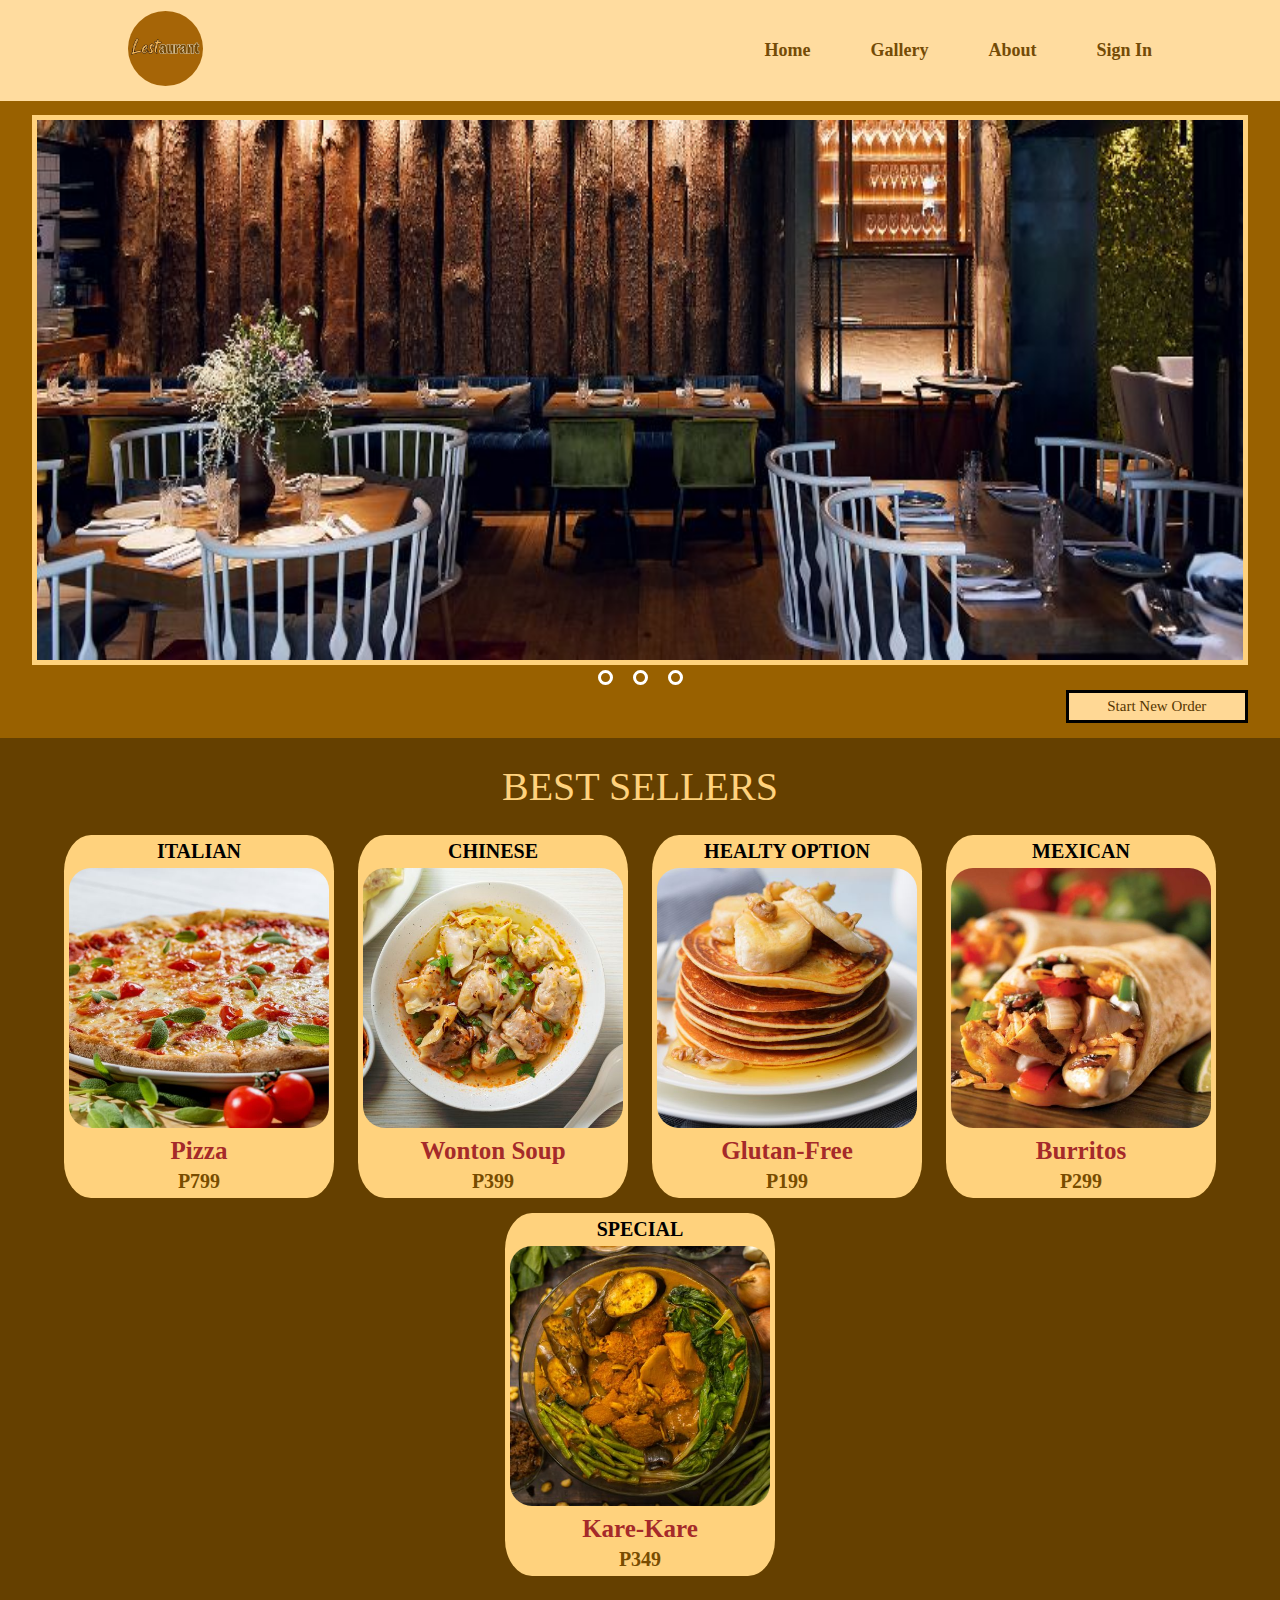
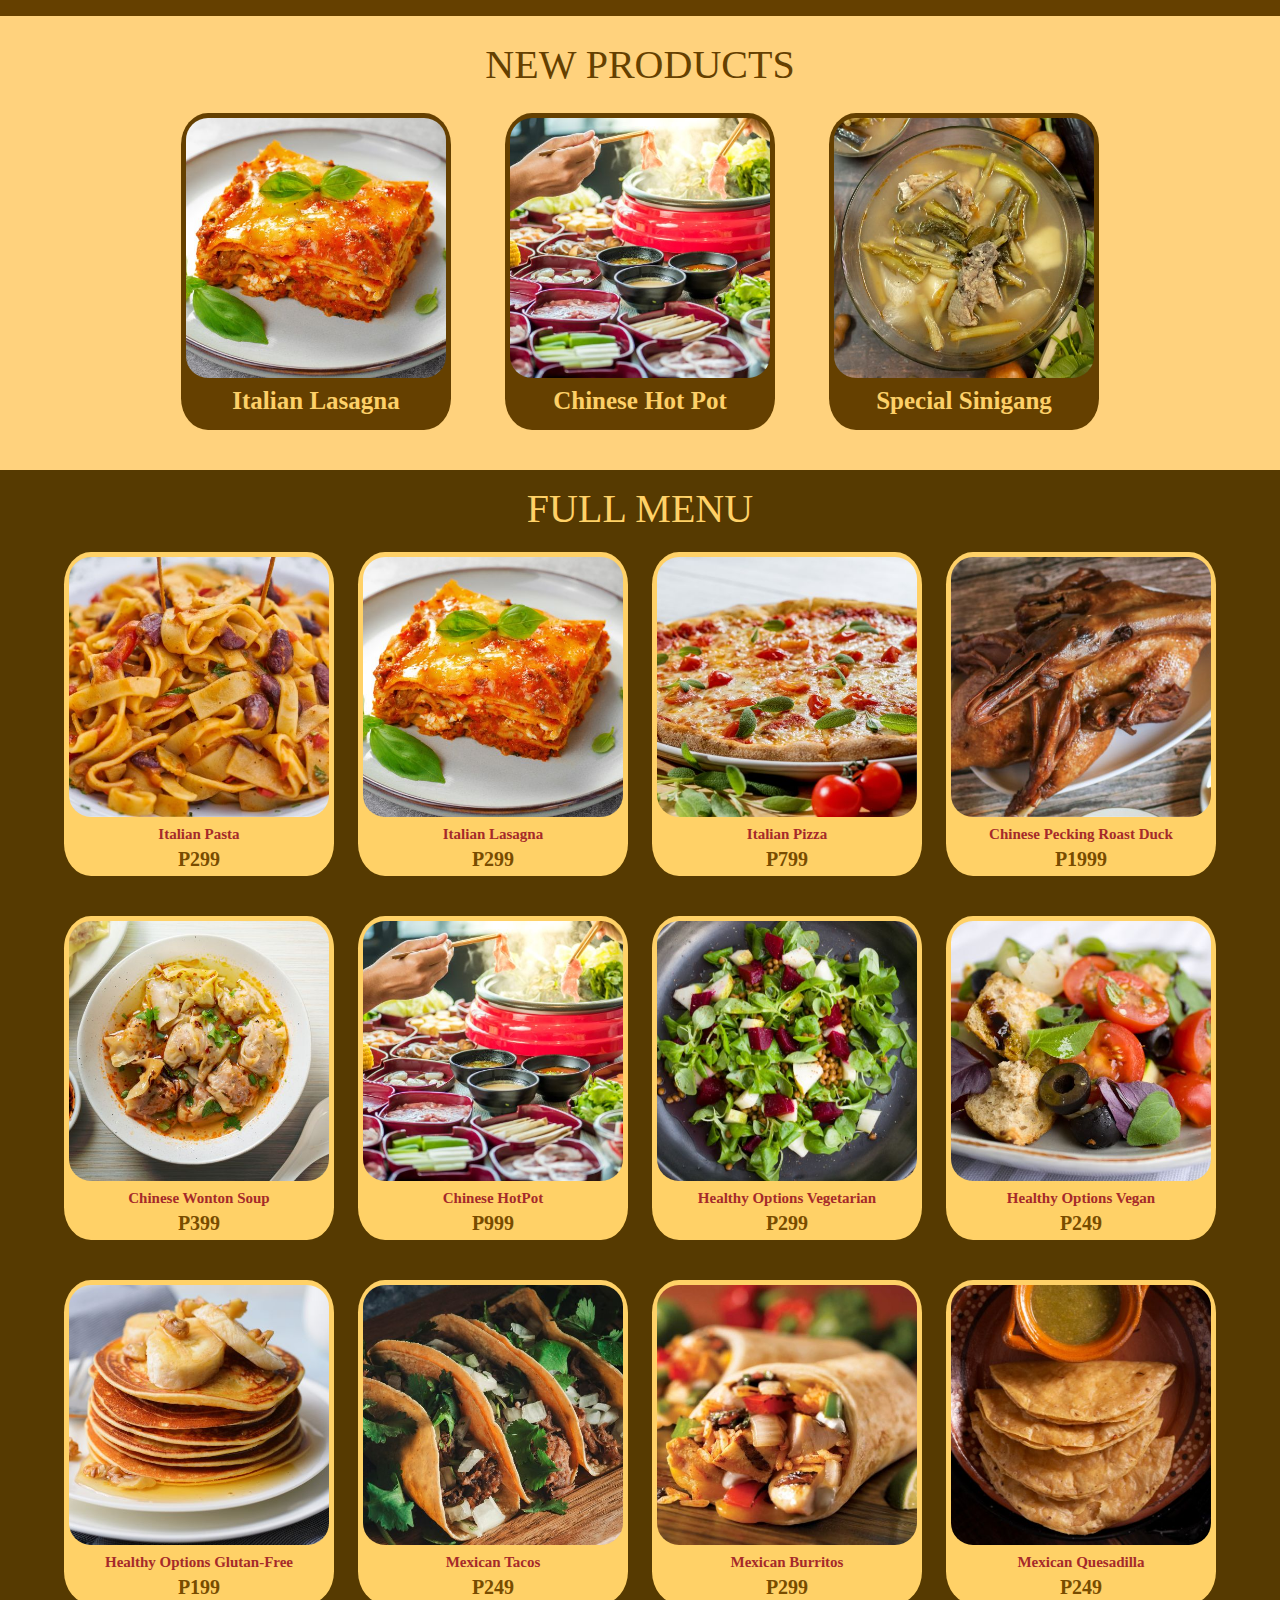
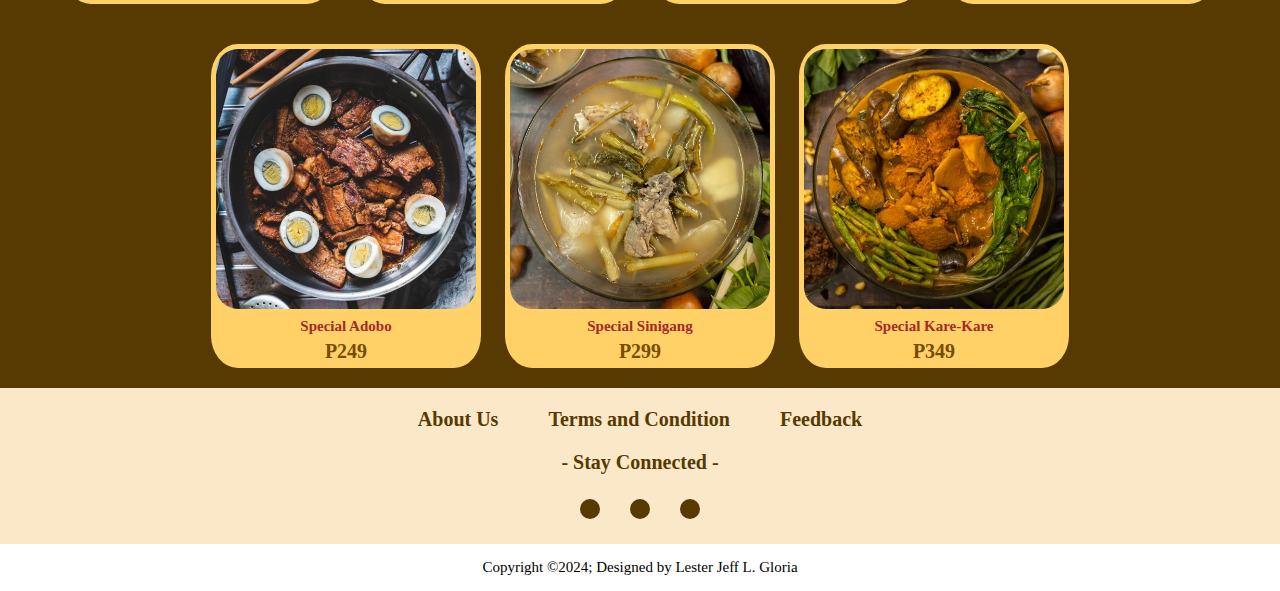
<file: index.html>
<!DOCTYPE html>
<html lang="en">
<head>
    <meta charset="UTF-8">
    <meta name="viewport" content="width=device-width, initial-scale=1.0">
    <link rel="icon" type="image/jpg" href="images/LogoOfLestaurant.jpg">
    <title>Lestaurant</title>
    <link rel="stylesheet" href="styles.css">
    <link rel="stylesheet" href="https://cdnjs.cloudflare.com/ajax/libs/font-awesome/6.5.2/css/all.min.css" 
    integrity="sha512-SnH5WK+bZxgPHs44uWIX+LLJAJ9/2PkPKZ5QiAj6Ta86w+fsb2TkcmfRyVX3pBnMFcV7oQPJkl9QevSCWr3W6A==" 
    crossorigin="anonymous" 
    referrerpolicy="no-referrer" />

</head>
<body>
    
    <header class="header">
        <a href="index.html"><img src="images/LogoOfLestaurant.jpg" alt="Logo of Lestaurant" class="logoimage"></a>

        <nav class="navbar">
            <a href="index.html">Home</a>
            <a href="gallery.html">Gallery</a>
            <a href="about.html">About</a>
            <a href="signin.html">Sign In</a>
        </nav>
    </header>

    <div class="slider-container">

        <div class="slider">
            <div class="restaurant-background">
                <input type="radio" name="slide" id="lestaurant-pic-one" checked>
                <input type="radio" name="slide" id="lestaurant-pic-two">
                <input type="radio" name="slide" id="lestaurant-pic-three">
    
                <img src="images/LestaurantPicOne.jpg" class="pic1" alt="lestaurant-pic-one">
                <img src="images/LestaurantPicTwo.jpg" class="pic2" alt="lestaurant-pic-two">
                <img src="images/LestaurantPicThree.jpg" class="pic3" alt="lestaurant-pic-three">
            </div>
    
            <div class="dots">
                <label for="lestaurant-pic-one"></label>
                <label for="lestaurant-pic-two"></label>
                <label for="lestaurant-pic-three"></label>
            </div>

            <div class="start-button">
                <a href="gallery.html" ><input type="button" value="Start New Order"/></a>
            </div>

        </div>
    </div>

    <div class="best-seller-container">

        <div class="best-seller-name">BEST SELLERS</div>

        <div class="best-seller-italian">
            <div class="food-category">ITALIAN</div>
            <img src="images/ItalianPizza.jpg" alt="Italian Pizza">
            <div class="menu-name">Pizza</div>
            <div class="price">P799</div>
        </div>

        <div class="best-seller-chinese">
            <div class="food-category">CHINESE</div>
            <img src="images/ChineseWontonSoup.jpg" alt="Chinese Wonton Soup">
            <div class="menu-name">Wonton Soup</div>
            <div class="price">P399</div>
        </div>

        <div class="best-seller-healthyoption">
            <div class="food-category">HEALTY OPTION</div>
            <img src="images/HealthyOptionsGlutanFree.jpg" alt="Healthy Options Glutan Free">
            <div class="menu-name">Glutan-Free</div>
            <div class="price">P199</div>
        </div>

        <div class="best-seller-mexican">
            <div class="food-category">MEXICAN</div>
            <img src="images/MexicanBurritos.jpg" alt="Mexican Burritos">
            <div class="menu-name">Burritos</div>
            <div class="price">P299</div>
        </div>

        <div class="best-seller-special">
            <div class="food-category">SPECIAL</div>
            <img src="images/SpecialKareKare.jpg" alt="Special KareKare">
            <div class="menu-name">Kare-Kare</div>
            <div class="price">P349</div>
        </div>
    </div>
    
    <div class="new-products-container">

        <div class="new-products-name">NEW PRODUCTS</div>

        <div class="new-products-italian">
            <img src="images/ItalianLasagna.jpg" alt="Italian Lasagna">
            <div class="menu-name">Italian Lasagna</div>
        </div>

        <div class="new-products-chinese">
            <img src="images/ChineseHotPot.jpg" alt="Chinese Hot Pot">
            <div class="menu-name">Chinese Hot Pot</div>
        </div>

        <div class="new-products-special">
            <img src="images/SpecialSinigang.jpg" alt="Special Sinigang">
            <div class="menu-name">Special Sinigang</div>
        </div>
    </div>

    <div class="full-menu-container">

        <div class="full-menu-name">FULL MENU</div>

        <div class="full-menu-italian">
            <img src="images/ItalianPasta.jpg" alt="Italian Pasta">
                <div class="name-of-food">Italian Pasta</div>
                <div class="price-of-food">P299</div>
        </div>
    
        <div class="full-menu-italian">
            <img src="images/ItalianLasagna.jpg" alt="Italian Lasagna">
                <div class="name-of-food">Italian Lasagna</div>
                <div class="price-of-food">P299</div>
        </div>
    
        <div class="full-menu-italian">
            <img src="images/ItalianPizza.jpg" alt="Italian Pizza">
                <div class="name-of-food">Italian Pizza</div>
                <div class="price-of-food">P799</div>
        </div>

        <div class="full-menu-chinese">
            <img src="images/ChinesePeckingRoastDuck.jpg" alt="Chinese Pecking Roast Duck">
                <div class="name-of-food">Chinese Pecking Roast Duck</div>
                <div class="price-of-food">P1999</div>
        </div>
    
        <div class="full-menu-chinese">
            <img src="images/ChineseWontonSoup.jpg" alt="Chinese Wonton Soup">
                <div class="name-of-food">Chinese Wonton Soup</div>
                <div class="price-of-food">P399</div>
        </div>
    
        <div class="full-menu-chinese">
            <img src="images/ChineseHotPot.jpg" alt="Chinese HotPot">
                <div class="name-of-food">Chinese HotPot</div>
                <div class="price-of-food">P999</div>
        </div>

        <div class="full-menu-healthy-options">
            <img src="images/HealthyOptionsVegetarian.jpg" alt="Healthy Options Vegetarian">
                <div class="name-of-food">Healthy Options Vegetarian</div>
                <div class="price-of-food">P299</div>
        </div>
    
        <div class="full-menu-healthy-options">
            <img src="images/HealthyOptionsVegan.jpg" alt="Healthy Options Vegan">
                <div class="name-of-food">Healthy Options Vegan</div>
                <div class="price-of-food">P249</div>
        </div>
    
        <div class="full-menu-healthy-options">
            <img src="images/HealthyOptionsGlutanFree.jpg" alt="Healthy Options Glutan-Free">
                <div class="name-of-food">Healthy Options Glutan-Free</div>
                <div class="price-of-food">P199</div>
        </div>

        <div class="full-menu-mexican">
            <img src="images/MexicanTacos.jpg" alt="Mexican Tacos">
                <div class="name-of-food">Mexican Tacos</div>
                <div class="price-of-food">P249</div>
        </div>
    
        <div class="full-menu-mexican">
            <img src="images/MexicanBurritos.jpg" alt="Mexican Burritos">
                <div class="name-of-food">Mexican Burritos</div>
                <div class="price-of-food">P299</div>
        </div>
    
        <div class="full-menu-mexican">
            <img src="images/MexicanQuesadilla.jpg" alt="Mexican Quesadilla">
                <div class="name-of-food">Mexican Quesadilla</div>
                <div class="price-of-food">P249</div>
        </div>

        <div class="full-menu-specials">
            <img src="images/SpecialAdobo.jpg" alt="Special Adobo">
                <div class="name-of-food">Special Adobo</div>
                <div class="price-of-food">P249</div>
        </div>
    
        <div class="full-menu-specials">
            <img src="images/SpecialSinigang.jpg" alt="Special Sinigang">
                <div class="name-of-food">Special Sinigang</div>
                <div class="price-of-food">P299</div>
        </div>
    
        <div class="full-menu-specials">
            <img src="images/SpecialKareKare.jpg" alt="Special KareKare">
                <div class="name-of-food">Special Kare-Kare</div>
                <div class="price-of-food">P349</div>
        </div>

    <footer>

        <div class="footer-container">
            <div class="footer-nav">
                <p><a href="about.html">About Us</a></p>
                <p><a href="#">Terms and Condition</a></p>
                <p><a href="#">Feedback</a></p>
            </div>

            <div class="stay-connected">
                <p><a href="#">- Stay Connected -</a></p>
            </div>

            <div class="social-media-icons">
                <a href="https://www.facebook.com/lesterjeff.gloria.9/" target="_blank"><i class="fa-brands fa-facebook"></i></a>
                <a href="https://www.instagram.com/lestheticzxs?igsh=Y3FzcTlsb3Jyb3Y2" target="_blank"><i class="fa-brands fa-instagram"></i></a>
                <a href="https://youtube.com/@lesterjeffgloria6841?si=FsJftUoeRY_Y0Wfd" target="_blank"><i class="fa-brands fa-youtube"></i></a>
            </div> 
        </div>

        <div class="footer-bottom">
            <p>Copyright &copy;2024; Designed by Lester Jeff L. Gloria</p>
        </div>

    </footer>
</body>
</html>
</file>
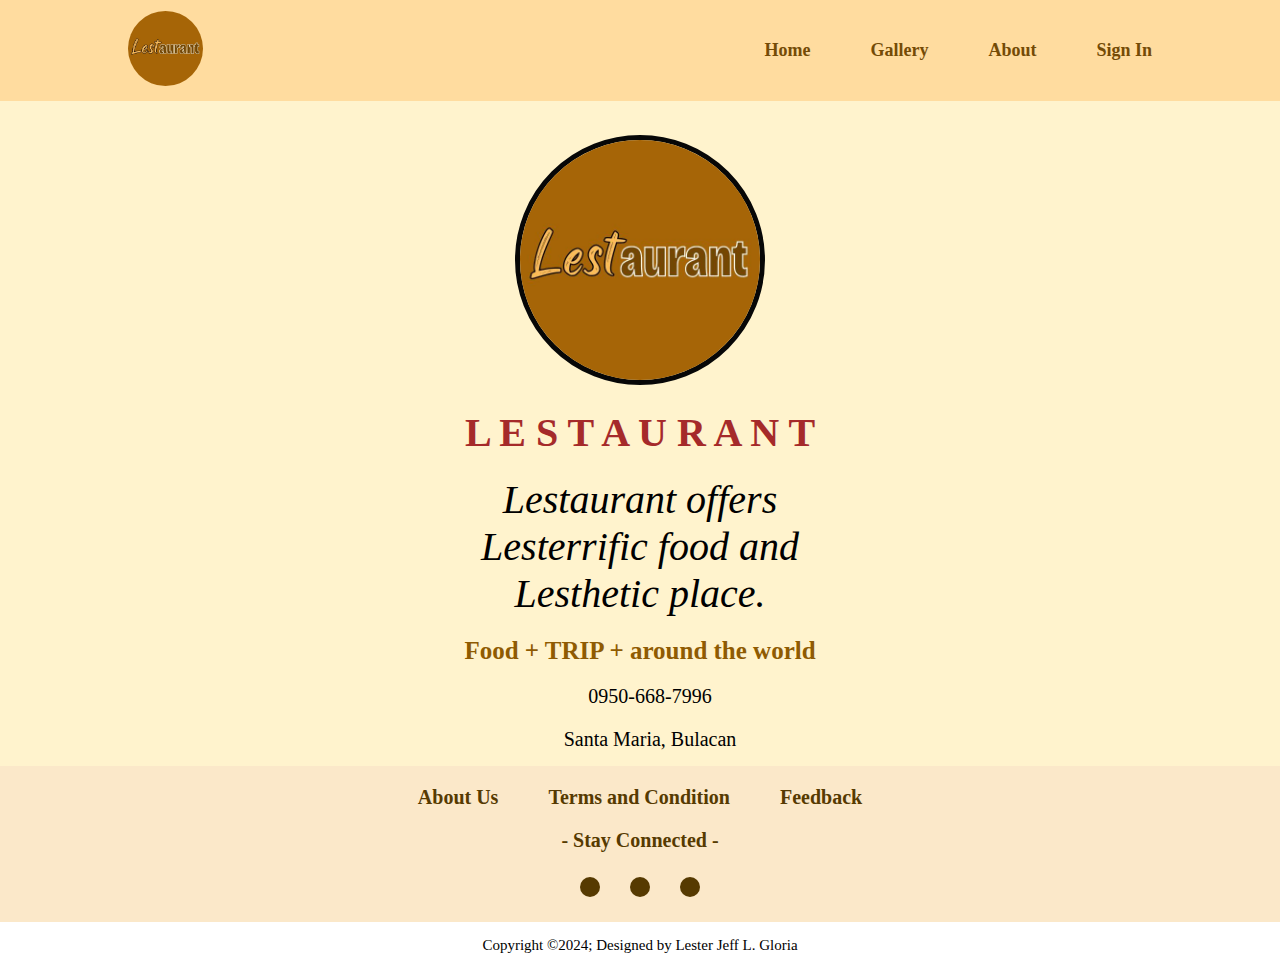
<file: about.html>
<!DOCTYPE html>
<html lang="en">
<head>
    <meta charset="UTF-8">
    <meta name="viewport" content="width=device-width, initial-scale=1.0">
    <link rel="icon" type="image/jpg" href="images/LogoOfLestaurant.jpg">
    <title>About</title>
    <link rel="stylesheet" href="styles.css">
    <link rel="stylesheet" href="https://cdnjs.cloudflare.com/ajax/libs/font-awesome/6.5.2/css/all.min.css" 
    integrity="sha512-SnH5WK+bZxgPHs44uWIX+LLJAJ9/2PkPKZ5QiAj6Ta86w+fsb2TkcmfRyVX3pBnMFcV7oQPJkl9QevSCWr3W6A==" 
    crossorigin="anonymous" 
    referrerpolicy="no-referrer" />
</head>
<body>

    <header class="header">
        <a href="index.html"><img src="images/LogoOfLestaurant.jpg" alt="Logo of Lestaurant" class="logoimage"></a>
        
        <nav class="navbar">
            <a href="index.html">Home</a>
            <a href="gallery.html">Gallery</a>
            <a href="about.html">About</a>
            <a href="signin.html">Sign In</a>
        </nav>

    </header>

    <div class="about-container">
        <div class="about">
            <img src="images/LogoOfLestaurant.jpg" alt="Logo of Restaurant" class="aboutlogoimage">
        </div>
    
        <div class="name-of-restaurant">
            <p>L E S T A U R A N T</p>
        </div>
    
        <div class="description-of-restaurant">
            <p>Lestaurant offers<br>Lesterrific food and<br>Lesthetic place.</p>
        </div>
    
        <div class="basic-info-of-restaurant">
            <p>Food + TRIP + around the world</p>
        </div>

        <div class="about-phone-icons">
            <p><a href="#"><i class="fa-solid fa-phone"></i></a> 0950-668-7996</p>

        </div>
        <div class="about-location-icons">
            <p><a href="#"><i class="fa-solid fa-location-dot"></i></a> Santa Maria, Bulacan</p>
        </div> 

    </div>

    <footer>

        <div class="footer-container">
            <div class="footer-nav">
                <p><a href="about.html">About Us</a></p>
                <p><a href="#">Terms and Condition</a></p>
                <p><a href="#">Feedback</a></p>
            </div>

            <div class="stay-connected">
                <p><a href="#">- Stay Connected -</a></p>
            </div>

            <div class="social-media-icons">
                <a href="https://www.facebook.com/lesterjeff.gloria.9/" target="_blank"><i class="fa-brands fa-facebook"></i></a>
                <a href="https://www.instagram.com/lestheticzxs?igsh=Y3FzcTlsb3Jyb3Y2" target="_blank"><i class="fa-brands fa-instagram"></i></a>
                <a href="https://youtube.com/@lesterjeffgloria6841?si=FsJftUoeRY_Y0Wfd" target="_blank"><i class="fa-brands fa-youtube"></i></a>
            </div> 
        </div>

        <div class="footer-bottom">
            <p>Copyright &copy;2024; Designed by Lester Jeff L. Gloria</p>
        </div>

    </footer>
    

</body>
</html>
</file>
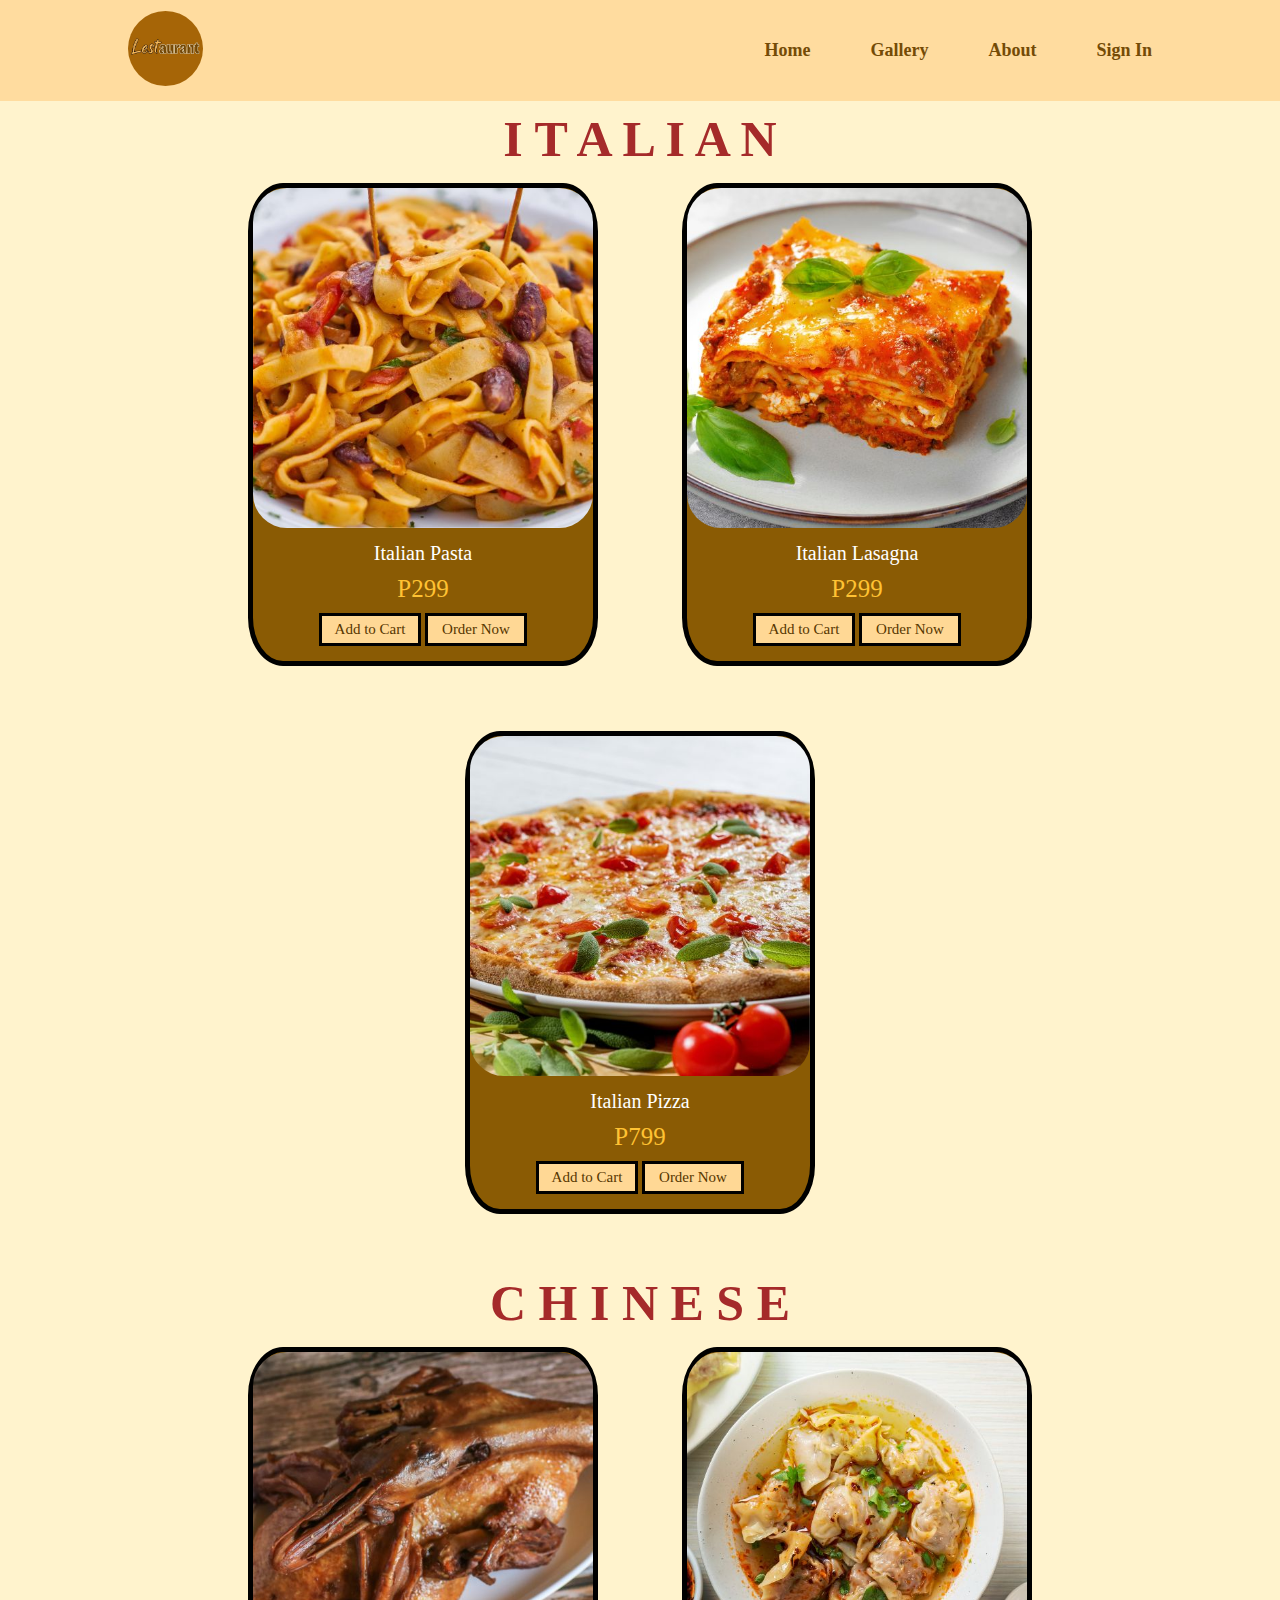
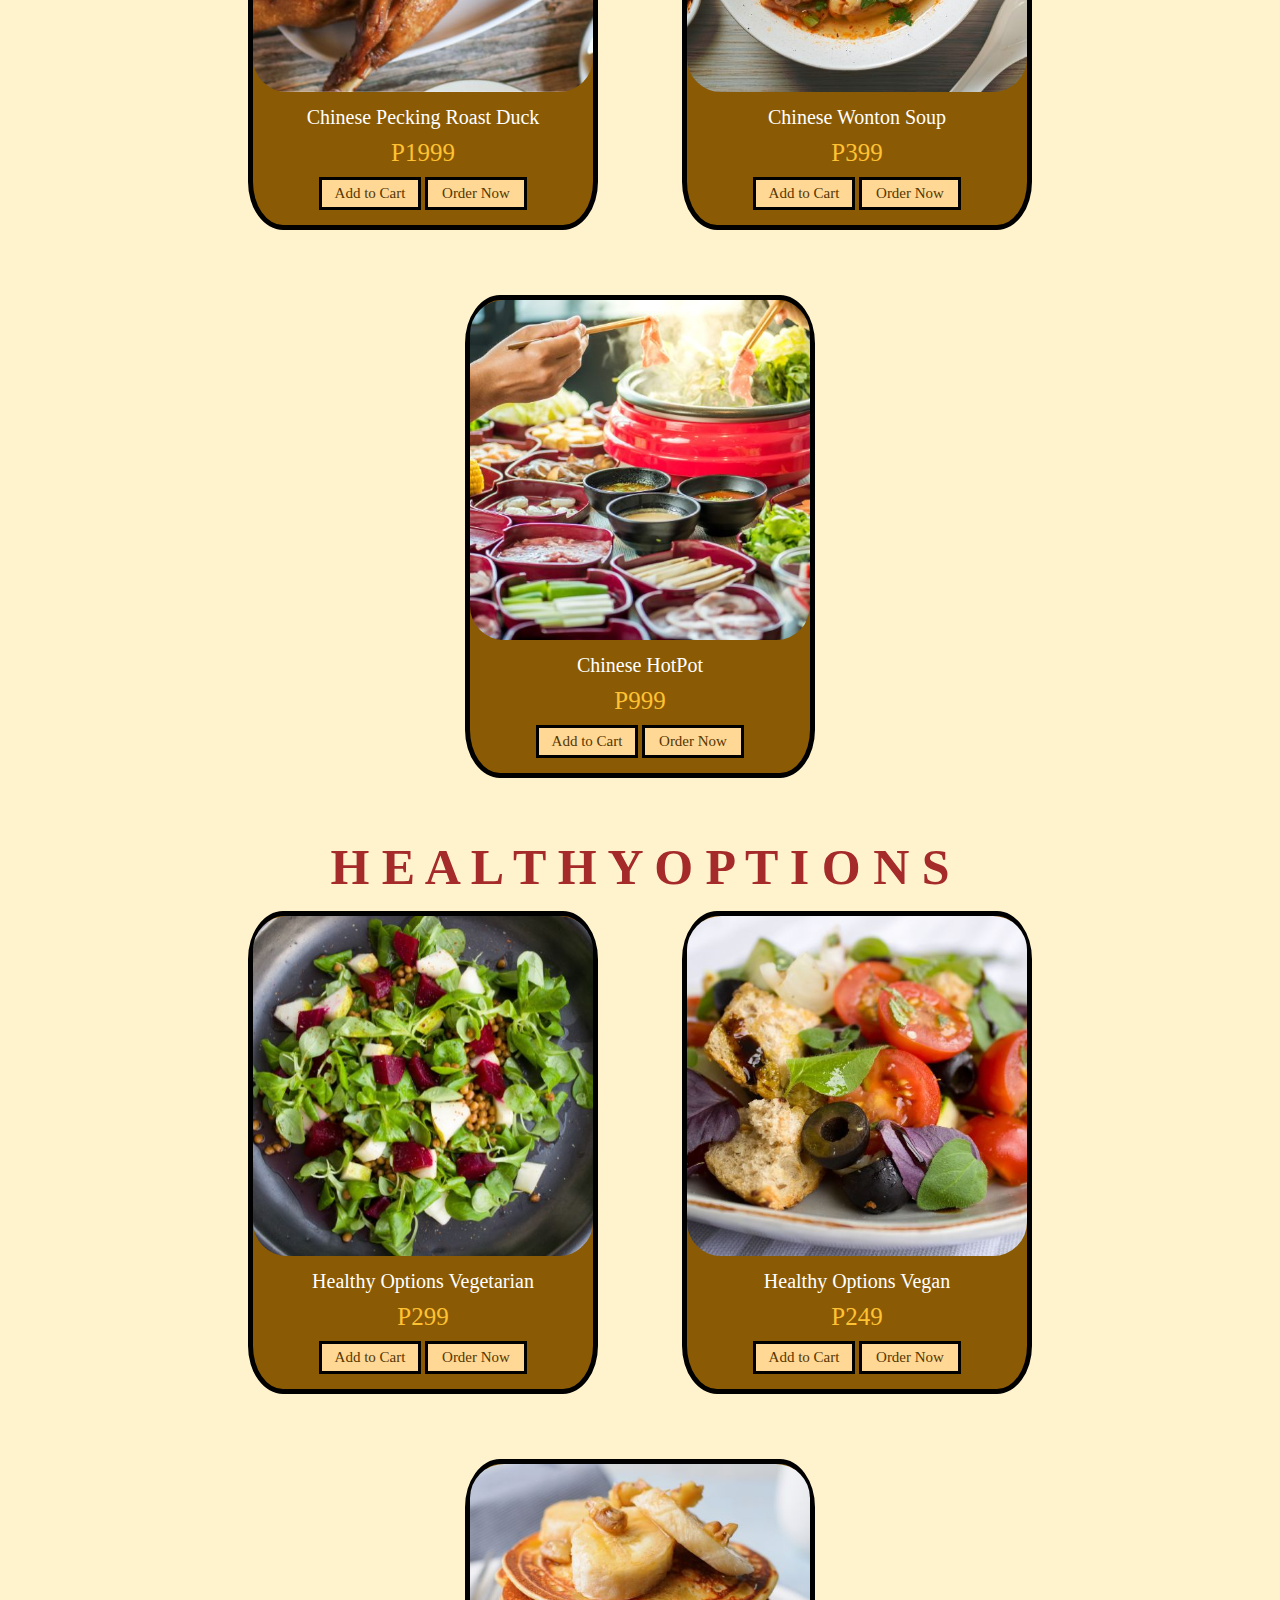
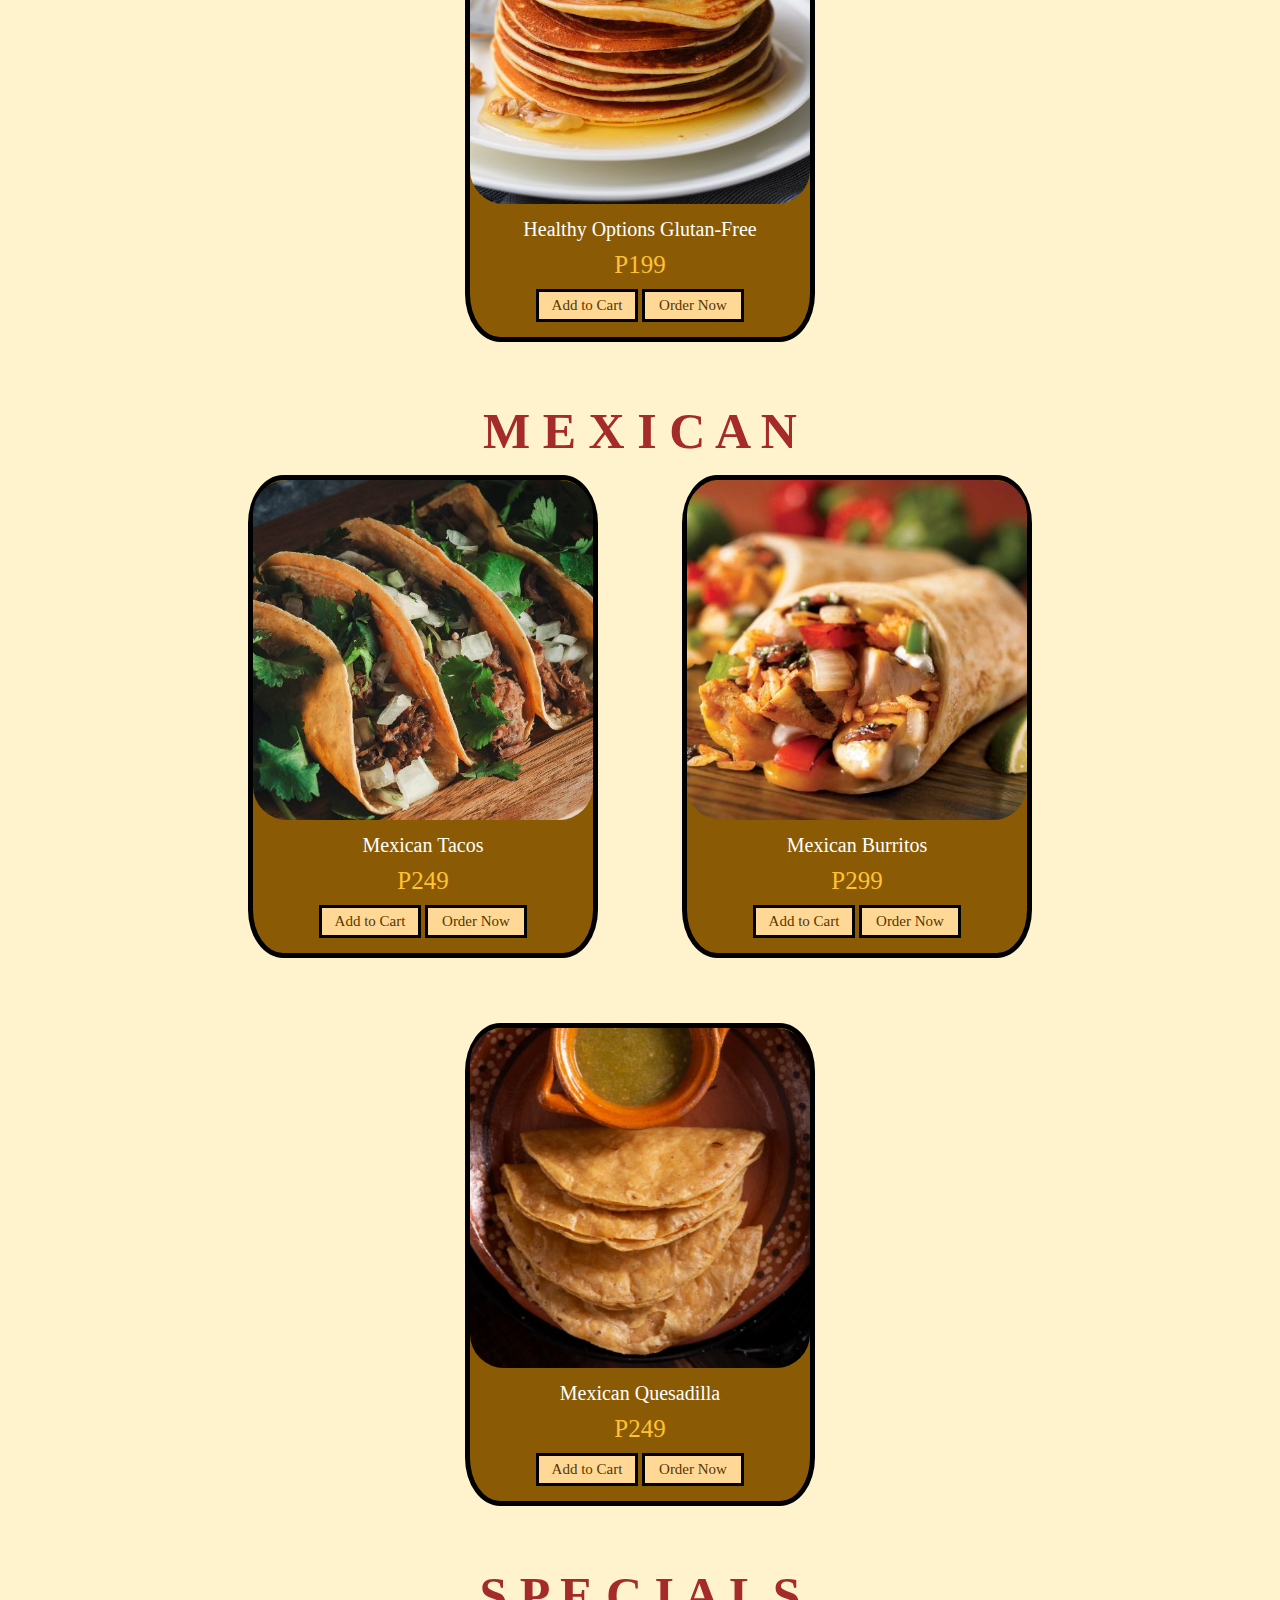
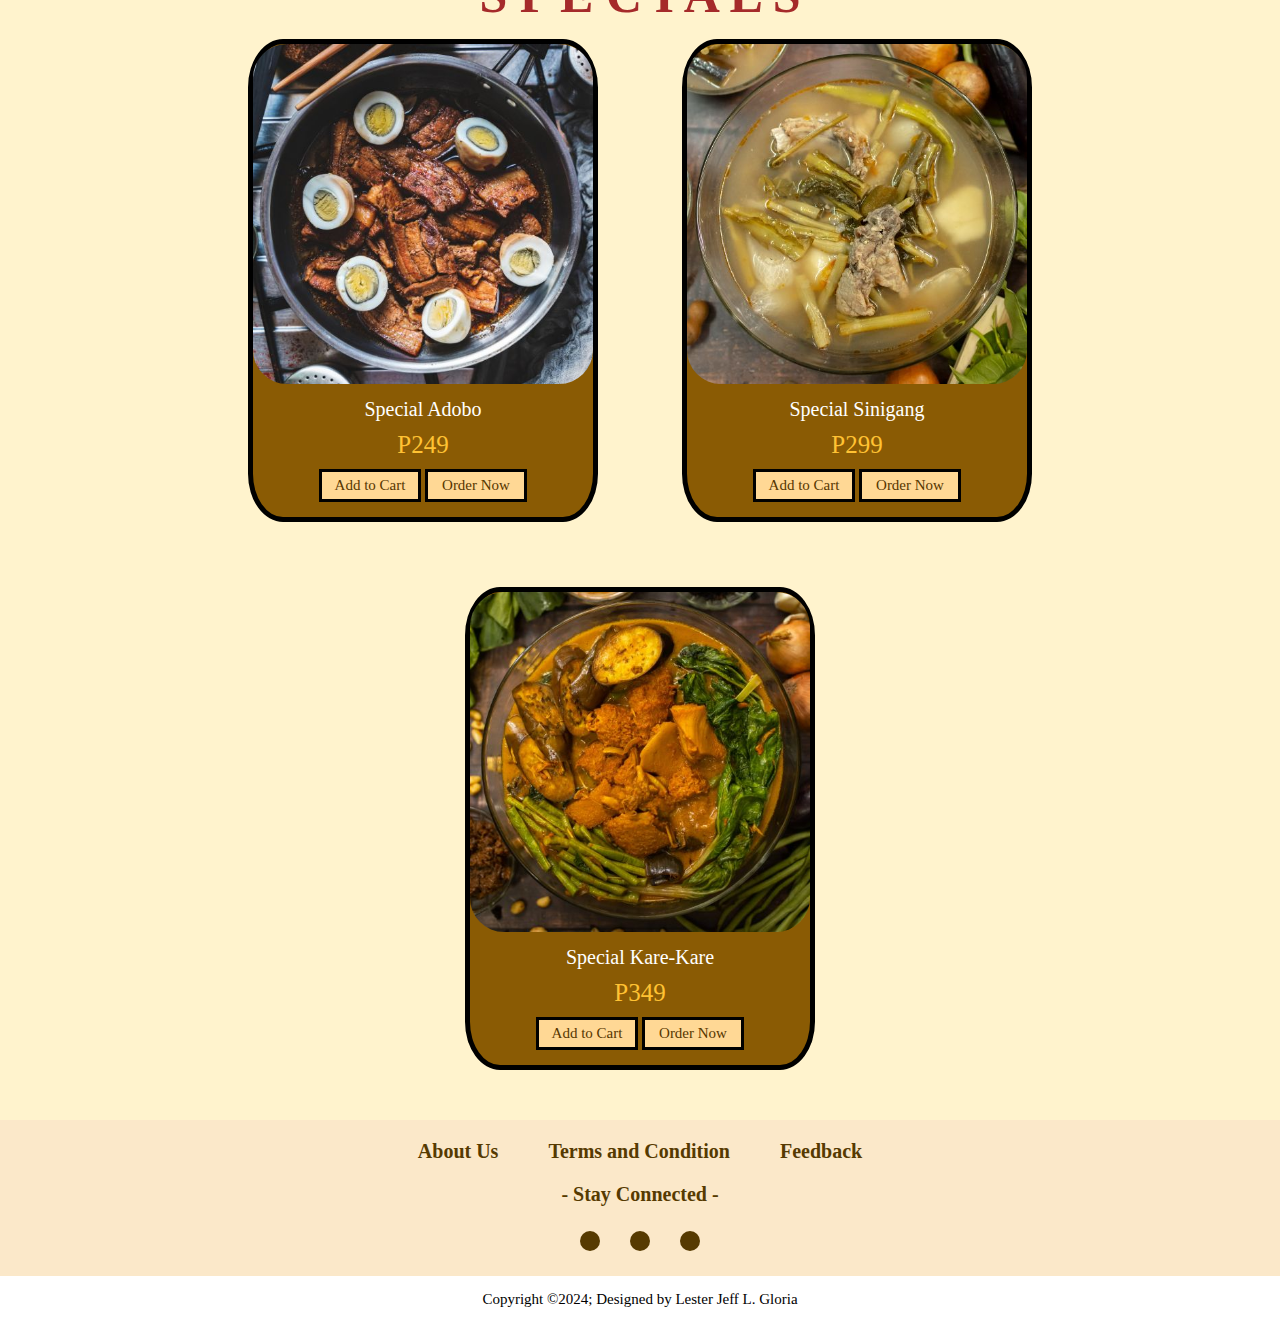
<file: gallery.html>
<!DOCTYPE html>
<html lang="en">
<head>
    <meta charset="UTF-8">
    <meta name="viewport" content="width=device-width, initial-scale=1.0">
    <link rel="icon" type="image/jpg" href="images/LogoOfLestaurant.jpg">
    <title>Gallery</title>
    <link rel="stylesheet" href="styles.css">
    <link rel="stylesheet" href="https://cdnjs.cloudflare.com/ajax/libs/font-awesome/6.5.2/css/all.min.css" 
    integrity="sha512-SnH5WK+bZxgPHs44uWIX+LLJAJ9/2PkPKZ5QiAj6Ta86w+fsb2TkcmfRyVX3pBnMFcV7oQPJkl9QevSCWr3W6A==" 
    crossorigin="anonymous" 
    referrerpolicy="no-referrer" />
</head>
<body>

    <header class="header">
        <a href="index.html"><img src="images/LogoOfLestaurant.jpg" alt="Logo of Lestaurant" class="logoimage"></a>

        <nav class="navbar">
            <a href="index.html">Home</a>
            <a href="gallery.html">Gallery</a>
            <a href="about.html">About</a>
            <a href="signin.html">Sign In</a>
        </nav>

    </header>

    <div class="gallery-container">

        <div class="menu">I T A L I A N<br></div>
        <div class="gallery-italian">
            <img src="images/ItalianPasta.jpg" alt="Italian Pasta">
                <div class="name-of-food">Italian Pasta</div>
                <div class="price-of-food">P299</div>
                
                <div class="order-button">
                    <input type="button" value="Add to Cart" onclick="alert('Added to cart!')"/>
                    <a href="signin.html"><input type="button" value="Order Now"/></a>
                </div>
        </div>
    
        <div class="gallery-italian">
            <img src="images/ItalianLasagna.jpg" alt="Italian Lasagna">
                <div class="name-of-food">Italian Lasagna</div>
                <div class="price-of-food">P299</div>

                <div class="order-button">
                    <input type="button" value="Add to Cart" onclick="alert('Added to cart!')"/>
                    <a href="signin.html"><input type="button" value="Order Now"/></a>
                </div>
        </div>
    
        <div class="gallery-italian">
            <img src="images/ItalianPizza.jpg" alt="Italian Pizza">
                <div class="name-of-food">Italian Pizza</div>
                <div class="price-of-food">P799</div>

                <div class="order-button">
                    <input type="button" value="Add to Cart" onclick="alert('Added to cart!')"/>
                    <a href="signin.html"><input type="button" value="Order Now"/></a>
                </div>
        </div>

        <div class="menu">C H I N E S E<br></div>
        <div class="gallery-chinese">
            <img src="images/ChinesePeckingRoastDuck.jpg" alt="Chinese Pecking Roast Duck">
                <div class="name-of-food">Chinese Pecking Roast Duck</div>
                <div class="price-of-food">P1999</div>

                <div class="order-button">
                    <input type="button" value="Add to Cart" onclick="alert('Added to cart!')"/>
                    <a href="signin.html"><input type="button" value="Order Now"/></a>
                </div>
        </div>
    
        <div class="gallery-chinese">
            <img src="images/ChineseWontonSoup.jpg" alt="Chinese Wonton Soup">
                <div class="name-of-food">Chinese Wonton Soup</div>
                <div class="price-of-food">P399</div>

                <div class="order-button">
                    <input type="button" value="Add to Cart" onclick="alert('Added to cart!')"/>
                    <a href="signin.html"><input type="button" value="Order Now"/></a>
                </div>
        </div>
    
        <div class="gallery-chinese">
            <img src="images/ChineseHotPot.jpg" alt="Chinese HotPot">
                <div class="name-of-food">Chinese HotPot</div>
                <div class="price-of-food">P999</div>

                <div class="order-button">
                    <input type="button" value="Add to Cart" onclick="alert('Added to cart!')"/>
                    <a href="signin.html"><input type="button" value="Order Now"/></a>
                </div>
        </div>

        <div class="menu">H E A L T H Y   O P T I O N S<br></div>
        <div class="gallery-healthy-options">
            <img src="images/HealthyOptionsVegetarian.jpg" alt="Healthy Options Vegetarian">
                <div class="name-of-food">Healthy Options Vegetarian</div>
                <div class="price-of-food">P299</div>

                <div class="order-button">
                    <input type="button" value="Add to Cart" onclick="alert('Added to cart!')"/>
                    <a href="signin.html"><input type="button" value="Order Now"/></a>
                </div>
        </div>
    
        <div class="gallery-healthy-options">
            <img src="images/HealthyOptionsVegan.jpg" alt="Healthy Options Vegan">
                <div class="name-of-food">Healthy Options Vegan</div>
                <div class="price-of-food">P249</div>

                <div class="order-button">
                    <input type="button" value="Add to Cart" onclick="alert('Added to cart!')"/>
                    <a href="signin.html"><input type="button" value="Order Now"/></a>
                </div>
        </div>
    
        <div class="gallery-healthy-options">
            <img src="images/HealthyOptionsGlutanFree.jpg" alt="Healthy Options Glutan-Free">
                <div class="name-of-food">Healthy Options Glutan-Free</div>
                <div class="price-of-food">P199</div>

                <div class="order-button">
                    <input type="button" value="Add to Cart" onclick="alert('Added to cart!')"/>
                    <a href="signin.html"><input type="button" value="Order Now"/></a>
                </div>
        </div>

        <div class="menu">M E X I C A N<br></div>
        <div class="gallery-mexican">
            <img src="images/MexicanTacos.jpg" alt="Mexican Tacos">
                <div class="name-of-food">Mexican Tacos</div>
                <div class="price-of-food">P249</div>

                <div class="order-button">
                    <input type="button" value="Add to Cart" onclick="alert('Added to cart!')"/>
                    <a href="signin.html"><input type="button" value="Order Now"/></a>
                </div>
        </div>
    
        <div class="gallery-mexican">
            <img src="images/MexicanBurritos.jpg" alt="Mexican Burritos">
                <div class="name-of-food">Mexican Burritos</div>
                <div class="price-of-food">P299</div>

                <div class="order-button">
                    <input type="button" value="Add to Cart" onclick="alert('Added to cart!')"/>
                    <a href="signin.html"><input type="button" value="Order Now"/></a>
                </div>
        </div>
    
        <div class="gallery-mexican">
            <img src="images/MexicanQuesadilla.jpg" alt="Mexican Quesadilla">
                <div class="name-of-food">Mexican Quesadilla</div>
                <div class="price-of-food">P249</div>

                <div class="order-button">
                    <input type="button" value="Add to Cart" onclick="alert('Added to cart!')"/>
                    <a href="signin.html"><input type="button" value="Order Now"/></a>
                </div>
        </div>

        <div class="menu">S P E C I A L S<br></div>
        <div class="gallery-specials">
            <img src="images/SpecialAdobo.jpg" alt="Special Adobo">
                <div class="name-of-food">Special Adobo</div>
                <div class="price-of-food">P249</div>

                <div class="order-button">
                    <input type="button" value="Add to Cart" onclick="alert('Added to cart!')"/>
                    <a href="signin.html"><input type="button" value="Order Now"/></a>
                </div>
        </div>
    
        <div class="gallery-specials">
            <img src="images/SpecialSinigang.jpg" alt="Special Sinigang">
                <div class="name-of-food">Special Sinigang</div>
                <div class="price-of-food">P299</div>

                <div class="order-button">
                    <input type="button" value="Add to Cart" onclick="alert('Added to cart!')"/>
                    <a href="signin.html"><input type="button" value="Order Now"/></a>
                </div>
        </div>
    
        <div class="gallery-specials">
            <img src="images/SpecialKareKare.jpg" alt="Special KareKare">
                <div class="name-of-food">Special Kare-Kare</div>
                <div class="price-of-food">P349</div>

                <div class="order-button">
                    <input type="button" value="Add to Cart" onclick="alert('Added to cart!')"/>
                    <a href="signin.html"><input type="button" value="Order Now"/></a>
                </div>
        </div>

        <footer>

            <div class="footer-container">
                <div class="footer-nav">
                    <p><a href="about.html">About Us</a></p>
                    <p><a href="#">Terms and Condition</a></p>
                    <p><a href="#">Feedback</a></p>
                </div>
    
                <div class="stay-connected">
                    <p><a href="#">- Stay Connected -</a></p>
                </div>
    
                <div class="social-media-icons">
                    <a href="https://www.facebook.com/lesterjeff.gloria.9/" target="_blank"><i class="fa-brands fa-facebook"></i></a>
                    <a href="https://www.instagram.com/lestheticzxs?igsh=Y3FzcTlsb3Jyb3Y2" target="_blank"><i class="fa-brands fa-instagram"></i></a>
                    <a href="https://youtube.com/@lesterjeffgloria6841?si=FsJftUoeRY_Y0Wfd" target="_blank"><i class="fa-brands fa-youtube"></i></a>
                </div> 
            </div>
    
            <div class="footer-bottom">
                <p>Copyright &copy;2024; Designed by Lester Jeff L. Gloria</p>
            </div>
    
        </footer>
            
</body>
</html>
</file>
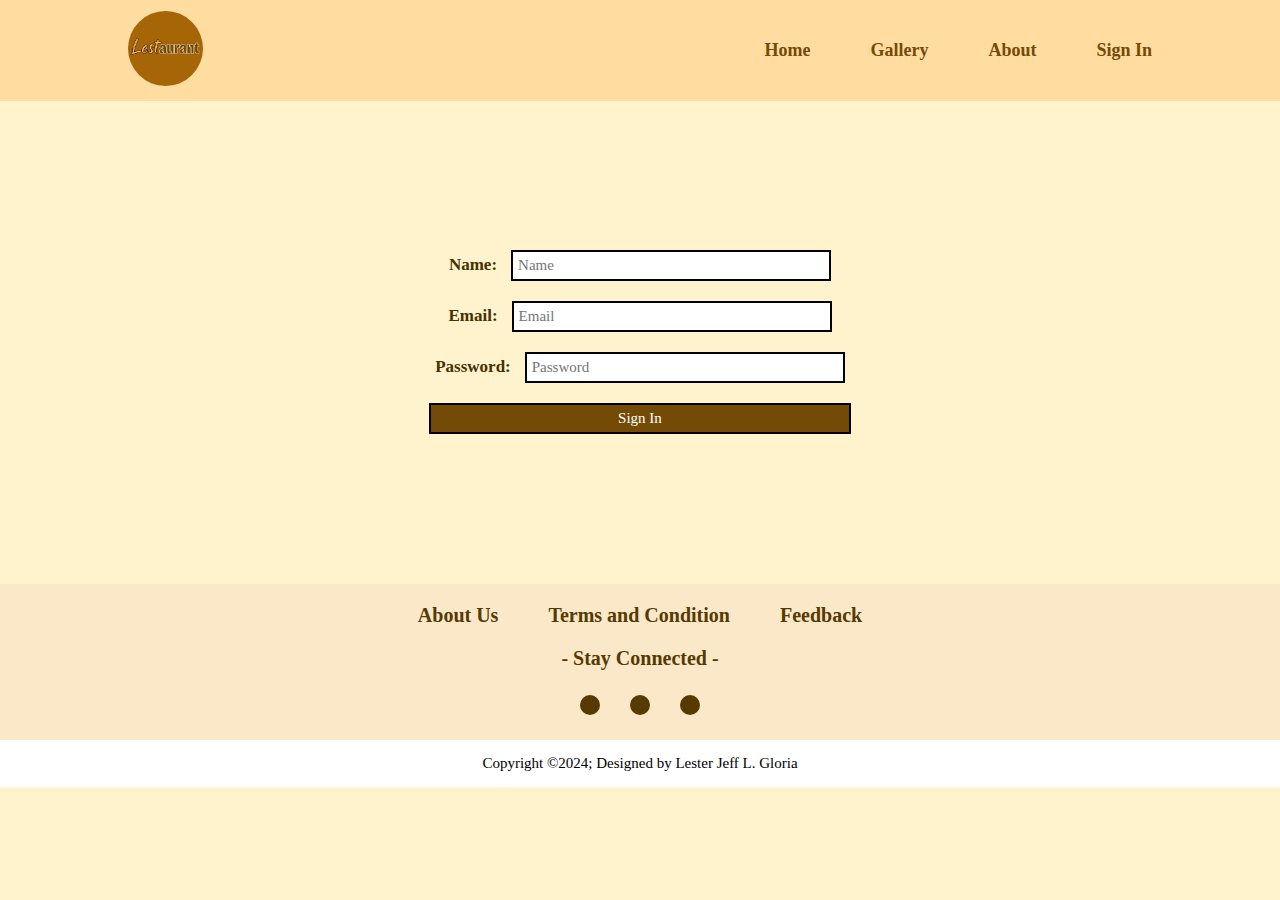
<file: signin.html>
<!DOCTYPE html>
<html lang="en">
<head>
    <meta charset="UTF-8">
    <meta name="viewport" content="width=device-width, initial-scale=1.0">
    <link rel="icon" type="image/jpg" href="images/LogoOfLestaurant.jpg">
    <title>Sign In</title>
    <link rel="stylesheet" href="styles.css">
    <link rel="stylesheet" href="https://cdnjs.cloudflare.com/ajax/libs/font-awesome/6.5.2/css/all.min.css" 
    integrity="sha512-SnH5WK+bZxgPHs44uWIX+LLJAJ9/2PkPKZ5QiAj6Ta86w+fsb2TkcmfRyVX3pBnMFcV7oQPJkl9QevSCWr3W6A==" 
    crossorigin="anonymous" 
    referrerpolicy="no-referrer" />

    <header class="header">
        <a href="index.html"><img src="images/LogoOfLestaurant.jpg" alt="Logo of Lestaurant" class="logoimage"></a>
        
        <nav class="navbar">
            <a href="index.html">Home</a>
            <a href="gallery.html">Gallery</a>
            <a href="about.html">About</a>
            <a href="signin.html">Sign In</a>
        </nav>

    </header>

    <div class="signin-container">

        <div class="form-row">
            <label for="full-name">Name:</label>
            <input id="full-name" name="full-name" type="text" placeholder="Name"/>
        </div>
    
        <div class="form-row">
            <label for="email">Email:</label>
            <input id="email" name="email" type="email" placeholder="Email"/>
        </div>
    
        <div class="form-row">
            <label for="password">Password:</label>
            <input id="password" name="password" type="password" placeholder="Password"/>
        </div>

        <div class="button-form-row">
            <a href="index.html"><input type="button" value="Sign In"/></a>
        </div>

    </div>    

    <footer>

        <div class="footer-container">
            <div class="footer-nav">
                <p><a href="about.html">About Us</a></p>
                <p><a href="#">Terms and Condition</a></p>
                <p><a href="#">Feedback</a></p>
            </div>

            <div class="stay-connected">
                <p><a href="#">- Stay Connected -</a></p>
            </div>

            <div class="social-media-icons">
                <a href="https://www.facebook.com/lesterjeff.gloria.9/" target="_blank"><i class="fa-brands fa-facebook"></i></a>
                <a href="https://www.instagram.com/lestheticzxs?igsh=Y3FzcTlsb3Jyb3Y2" target="_blank"><i class="fa-brands fa-instagram"></i></a>
                <a href="https://youtube.com/@lesterjeffgloria6841?si=FsJftUoeRY_Y0Wfd" target="_blank"><i class="fa-brands fa-youtube"></i></a>
            </div> 
        </div>

        <div class="footer-bottom">
            <p>Copyright &copy;2024; Designed by Lester Jeff L. Gloria</p>
        </div>

    </footer>

</head>
<body>
    
</body>
</html>
</file>
<file: styles.css>
* {
    margin: 0;
    padding: 0;
    box-sizing: border-box;
}

body {
    background-color: #fff3cd;
}

.header {
    background-color: #ffdc9f;
    position: fixed;
    width: 100%;
    top: 0;
    left: 0;
    padding: 0.7rem 10%;
    align-items: center;
    display: flex;
    justify-content: space-between;
    z-index: 100;
}

.logoimage {
    border-radius: 50%;
    height: 15%;
    width: 15%;
}

.navbar a {
    font-family: "Verdana";
    font-weight: bolder;
    font-size: 18px;
    text-decoration: none;
    color: #744b06;
    margin-left: 3.5rem;
}

.navbar a:hover {
    color: #cd8f1b;
}

.slider-container {
    background-color: #996100;
    width: 100%;
    margin-top: 100px;
    display: flex;
    justify-content: center;
}

.slider {
    position: relative;
    width: 95%;
    overflow: hidden;
}

.restaurant-background {
    width: 100%;
    display: flex;
}

.restaurant-background img {
    width: 100%;
    height: 550px;
    transition: all 0.10s ease;
    border: 5px solid #ffd27d;
    margin-top: 15px;

}

.restaurant-background input{
    display: none;
}

.dots {
    display: flex;
    justify-content: center;
    text-align: center;
    margin-top: 5px;
    margin-bottom: 5px;
}

.dots label {
    height: 15px;
    width: 15px;
    border: 3px solid #ffffff;
    border-radius: 50%;
    cursor: pointer;
    transition: all 0.10s ease;
    margin-left: 10px;
    margin-right: 10px;
}

.dots label:hover {
    background-color: #ffffff;
}

#lestaurant-pic-one:checked ~ .pic1 {
    margin-left: 0;
}
#lestaurant-pic-two:checked ~ .pic2 {
    margin-left: -100%;
}
#lestaurant-pic-three:checked ~ .pic3 {
    margin-left: -200%;
}

.start-button input[type="button"] {
    width: 15%;
    margin-bottom: 15px;
    padding: 5px;
    font-family: "Verdana";
    font-size: 15px;
    color: #563600;
    background-color: #ffd895;
    border: 3px solid #000000;
    float: right;
    cursor: pointer;
}

.start-button input[type="button"]:hover{
    background-color: #ffe7bb;
}

.best-seller-container {
    background-color: #654000;
    text-align: center;
    justify-content: center;
    width: 100%;
    padding: 25px;
}

.best-seller-name {
    font-family: "Verdana";
    font-size: 40px;
    color: #ffd27d;
    margin-bottom: 25px;
}

.best-seller-italian,
.best-seller-chinese,
.best-seller-healthyoption,
.best-seller-mexican,
.best-seller-special {
    display: inline-block;
    background-color: #ffd27d;
    border-radius: 10%;
    width: 270px;
    margin-bottom: 15px;
    margin-left: 10px;
    margin-right: 10px;
    
}

.best-seller-italian .food-category,
.best-seller-chinese .food-category,
.best-seller-healthyoption .food-category,
.best-seller-mexican .food-category,
.best-seller-special .food-category {
    font-family: "Verdana";
    font-weight: bold;
    font-size: 20px;
    color: #000000;
    margin-top: 5px;
}

.best-seller-italian img,
.best-seller-chinese img,
.best-seller-healthyoption img,
.best-seller-mexican img,
.best-seller-special img {
    width: 100%;
    height: auto;
    border-radius: 10%;
    padding: 5px;
}

.best-seller-italian .menu-name,
.best-seller-chinese .menu-name,
.best-seller-healthyoption .menu-name,
.best-seller-mexican .menu-name,
.best-seller-special .menu-name {
    font-family: "Verdana";
    font-weight: bold;
    font-size: 25px;
    color: brown;
    margin-bottom: 5px;
}

.best-seller-italian .price,
.best-seller-chinese .price,
.best-seller-healthyoption .price,
.best-seller-mexican .price,
.best-seller-special .price {
    font-family: "Verdana";
    font-weight: bold;
    font-size: 20px;
    color: #784c00;
    margin-bottom: 5px;
}

.new-products-container {
    background-color: #ffd27d;
    text-align: center;
    justify-content: center;
    width: 100%;
    padding: 25px;
}

.new-products-name {
    font-family: "Verdana";
    font-size: 40px;
    color: #654000;
    margin-bottom: 25px;
}

.new-products-italian,
.new-products-chinese,
.new-products-special {
    display: inline-block;
    background-color: #654000;
    border-radius: 10%;
    width: 270px;
    margin-bottom: 15px;
    margin-left: 25px;
    margin-right: 25px;
    
}

.new-products-italian img,
.new-products-chinese img,
.new-products-special img {
    width: 100%;
    height: auto;
    border-radius: 10%;
    padding: 5px;
}

.new-products-italian .menu-name,
.new-products-chinese .menu-name,
.new-products-special .menu-name {
    font-family: "Verdana";
    font-weight: bold;
    font-size: 25px;
    color: #fdd068;
    margin-bottom: 15px;
}

.full-menu-container {
    background-color: #563a01;
    text-align: center;
    justify-content: center;
    width: 100%;
}

.full-menu-name {
    font-family: "Verdana";
    font-size: 40px;
    color: #ffd167;
    padding-top: 15px;
}

.full-menu-italian,
.full-menu-chinese,
.full-menu-healthy-options,
.full-menu-mexican,
.full-menu-specials {
    display: inline-block;
    background-color: #ffd167;
    border-radius: 10%;
    width: 270px;
    margin-top: 20px;
    margin-bottom: 20px;
    margin-left: 10px;
    margin-right: 10px;
}

.full-menu-italian img,
.full-menu-chinese img,
.full-menu-healthy-options img,
.full-menu-mexican img,
.full-menu-specials img {
    width: 100%;
    height: auto;
    border-radius: 10%;
    padding: 5px;
}

.full-menu-italian .name-of-food,
.full-menu-chinese .name-of-food,
.full-menu-healthy-options .name-of-food,
.full-menu-mexican .name-of-food,
.full-menu-specials .name-of-food {
    font-family: "Verdana";
    font-weight: bold;
    font-size: 15px;
    color: brown;
    margin-bottom: 5px;
}

.full-menu-italian .price-of-food,
.full-menu-chinese .price-of-food,
.full-menu-healthy-options .price-of-food,
.full-menu-mexican .price-of-food,
.full-menu-specials .price-of-food {
    font-family: "Verdana";
    font-weight: bold;
    font-size: 20px;
    color: #784c00;
    margin-bottom: 5px;
}

.about-container {
    background-color: #fff3cd;
    text-align: center;
    width: 100%;
    height: 100%;
    padding: 15px;
    margin-top: 100px;
}

.aboutlogoimage {
    border-radius: 50%;
    border: 5px solid #070707;
    width: 20%;
    margin-top: 20px;
    margin-left: auto;
    margin-right: auto;
}

.name-of-restaurant {
    font-size: 40px;
    font-family: "Verdana";
    font-weight: bold;
    text-align: center;
    margin-top: 20px;
    margin-bottom: 20px;
    color: brown;
}

.description-of-restaurant {
    font-size: 40px;
    font-family: "Roboto";
    font-style: italic;
    text-align: center;
    margin-bottom: 20px;
}

.basic-info-of-restaurant {
    font-size: 25px;
    font-family: "Verdana";
    font-weight: bold;
    text-align: center;
    color: #8f5b02;
    margin-bottom: 20px;
}

.gallery-container {
    background-color: #fff3cd;
    text-align: center;
    width: 100%;
    height: 100%;
    margin-top: 100px;
}

.menu { 
    font-size: 50px;
    font-family: "Verdana";
    font-weight: bold;
    text-align: center;
    color: brown;
    padding-top: 10px;
}

.gallery-italian,
.gallery-chinese,
.gallery-healthy-options,
.gallery-mexican,
.gallery-specials {
    display: inline-block;
    border: 5px solid #000000;
    border-radius: 10%;
    background-color: #8a5b04;
    width: 350px;
    margin-top: 15px;
    margin-bottom: 50px;
    margin-left: 40px;
    margin-right: 40px;
}

.gallery-italian:hover,
.gallery-chinese:hover,
.gallery-healthy-options:hover,
.gallery-mexican:hover,
.gallery-specials:hover {
    border: 5px solid #ffb301;
}

.gallery-italian .name-of-food,
.gallery-chinese .name-of-food,
.gallery-healthy-options .name-of-food,
.gallery-mexican .name-of-food,
.gallery-specials .name-of-food {
    text-align: center;
    color: white;
    font-size: 20px;
    font-family: "Verdana";
    margin-top: 10px;
    margin-bottom: 10px;
}

.gallery-italian .price-of-food,
.gallery-chinese .price-of-food,
.gallery-healthy-options .price-of-food,
.gallery-mexican .price-of-food,
.gallery-specials .price-of-food {
    text-align: center;
    color: #ffc233;
    font-size: 25px;
    font-family: "Verdana";
    margin-bottom: 10px;
}

.gallery-italian img,
.gallery-chinese img,
.gallery-healthy-options img,
.gallery-mexican img,
.gallery-specials img {
    width: 100%;
    height: auto;
    border-radius: 10%;
}

.order-button input[type="button"] {
    width: 30%;
    margin-bottom: 15px;
    padding: 5px;
    font-family: "Verdana";
    font-size: 15px;
    color: #563600;
    background-color: #ffd895;
    border: 3px solid #000000;
}

.order-button input[type="button"]:hover {
    background-color: #ffe7bb;
}

.signin-container {
    text-align: center;
    width: 100%;
    height: 100%;
    padding-top: 150px;
    padding-bottom: 150px;
    margin-top: 100px;
    justify-content: center;
    align-items: center;
}

.form-row {
    margin-bottom: 20px;
    display: block;
}

.form-row input[type="text"],
.form-row input[type="email"],
.form-row input[type="password"] {
    border: 2px solid #000000;
    width: 25%;
    font-size: 15px;
    font-family: "Verdana";
    padding: 5px;
}

.form-row label {
    margin-bottom: 10px;
    font-family: "Verdana";
    font-size: 17px;
    font-weight: bold;
    color: #463100;
    margin-right: 10px;

}

.button-form-row input[type="button"] {
    border: 2px solid #000000;
    background-color: #744b06;
    color: white;
    width: 33%;
    font-size: 15px;
    font-family: "Verdana";
    padding: 5px;
}

.button-form-row input[type="button"]:hover {
    background-color: #915c00;
}

footer {
    background-color: #fbe8c9;
}

.footer-container {
    width: 100%;
    padding: 10px;
}

.about-phone-icons i,
.about-location-icons i {
    font-size: 20px;
    color: #563a01;
}

.about-phone-icons p,
.about-location-icons p {
    margin-top: 20px;
    font-size: 20px;
    font-family: "Verdana";
    color: #000000;
    margin-left: 20px;;
}

.social-media-icons {
    display: flex;
    justify-content: center;
}

.social-media-icons a {
    background-color: #563a01;
    border-radius: 50%;
    margin: 15px;
    padding: 10px;
    text-decoration: none;
}

.social-media-icons i {
    font-size: 30px;
    color: #ffffff;
}

.social-media-icons a:hover {
    background-color: #000000;
}

.social-media-icons a:hover i {
    color: #cd8f1b;
}

.footer-nav,
.stay-connected {
    display: flex;
    justify-content: center;
}

.footer-nav p,
.stay-connected p{
    display: flex;
} 

.footer-nav p a,
.stay-connected p a {
    text-decoration: none;
    margin-top: 10px;
    margin-bottom: 10px;
    margin-left: 25px;
    margin-right: 25px;
    color: #563a01;
    font-family: "Verdana";
    font-weight: bold;
    font-size: 20px;
}

.footer-nav p a:hover,
.stay-connected p a:hover {
    color: #cd8f1b;
}

.footer-bottom {
    background-color: #ffffff;
    padding: 15px;
    text-align: center;
}

.footer-bottom p {
    color: #000000;
    font-family: "Verdana";
    font-size: 15px;
}
</file>
